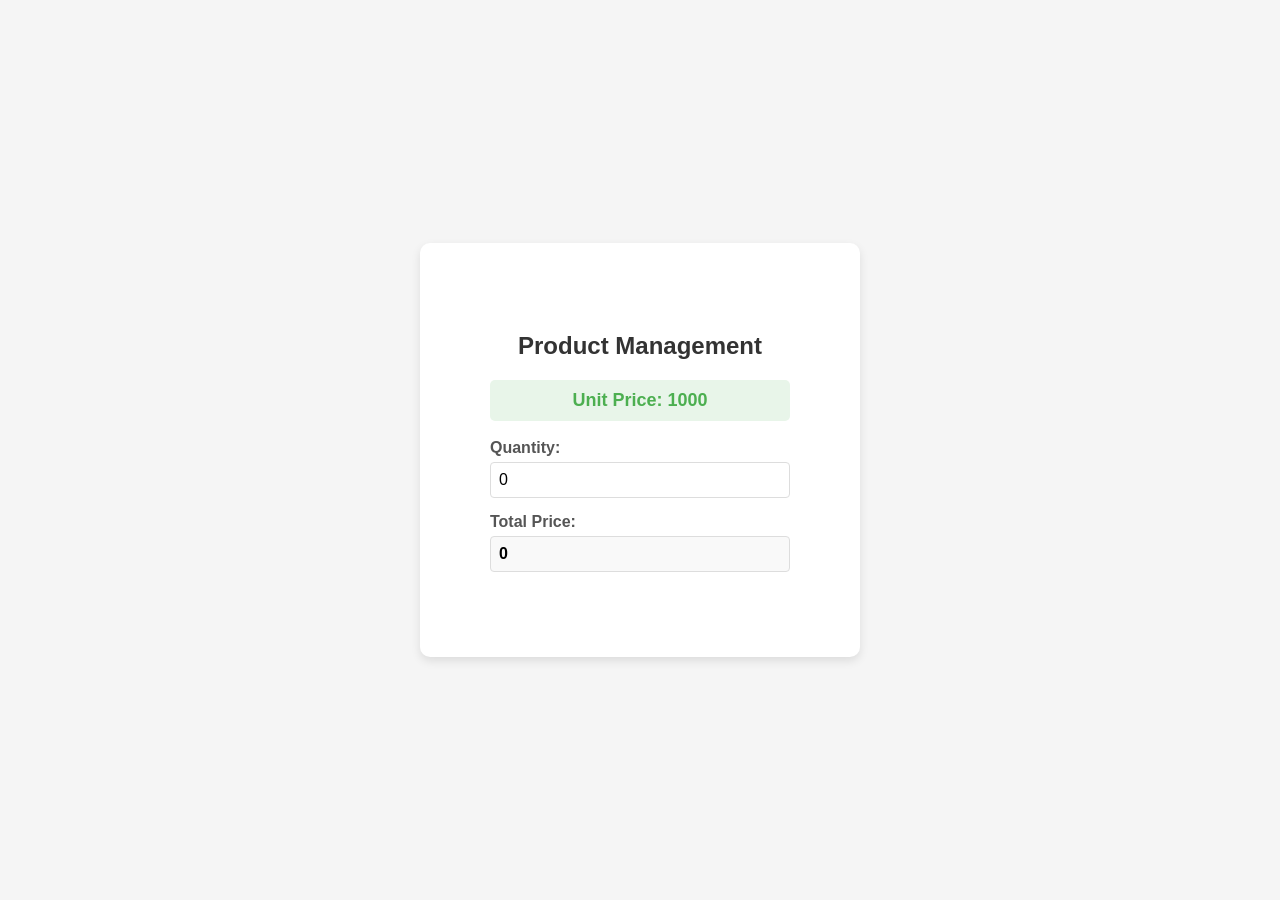
<file: Task 4/index.html>
<html lang="en">
<head>
    <meta charset="UTF-8">
    <title>Product Management</title>
    <link rel="stylesheet" href="style.css">
</head>
<body>
    <div class="container">
        <h2>Product Management</h2>
        
        <div class="product">
            <p class="unit-price">Unit Price: 1000</p>
            
            <div class="input-group">
                <label for="quantity">Quantity:</label>
                <input type="number" id="quantity" value="0" min="0">
            </div>
            
            <div class="input-group">
                <label for="total">Total Price:</label>
                <input type="text" id="total" value="0" readonly>
            </div>
        </div>
    </div>

    <script src="script.js"></script>
</body>
</html>
</file>
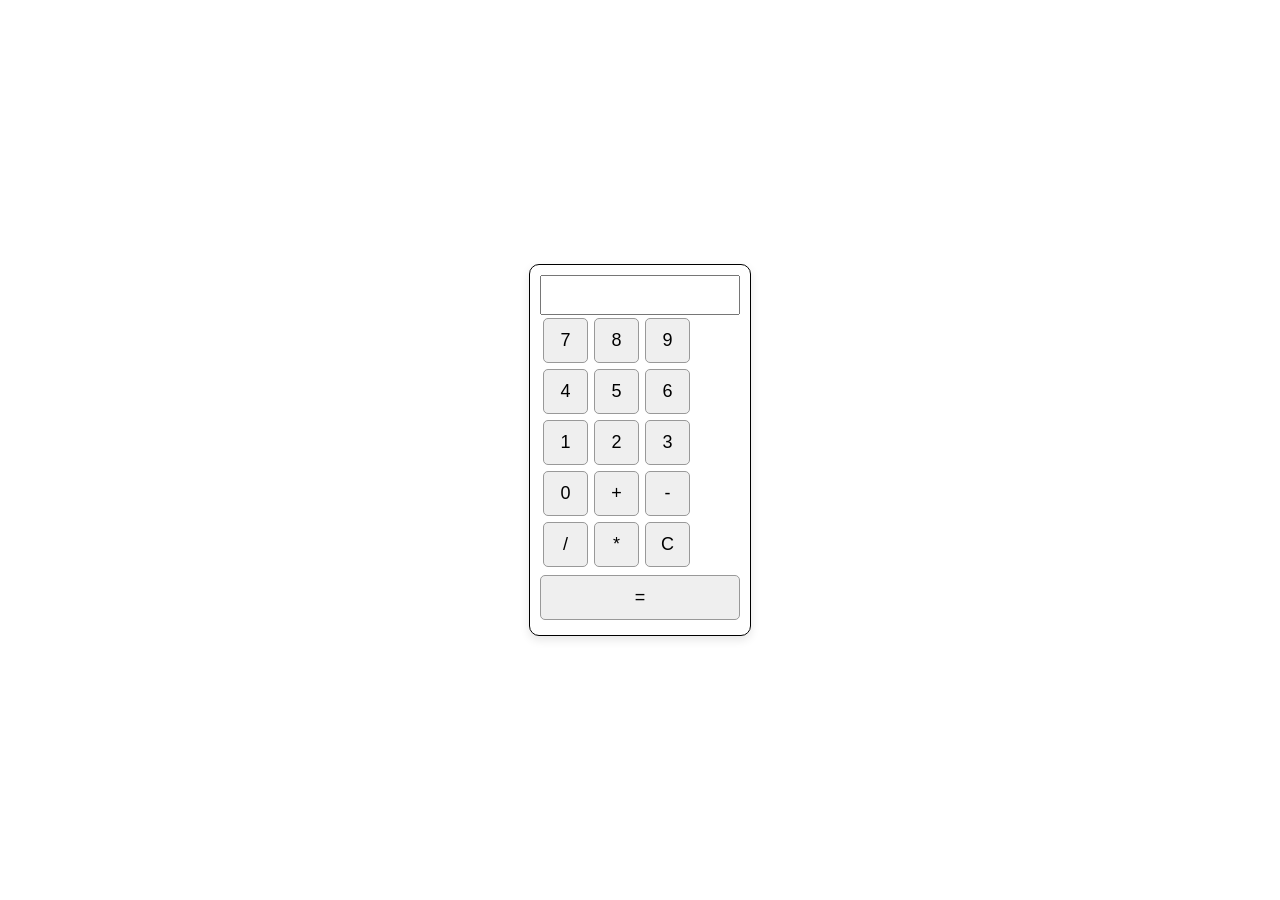
<file: Calculator/Body.html>
<html>
<head>
    <meta charset="UTF-8">
    <title>Calculator</title>

    <link rel="stylesheet" href="style.css">
</head>

<body>

<div id="app"></div>
<script src="script.js"></script>

</body>
</html>
</file>
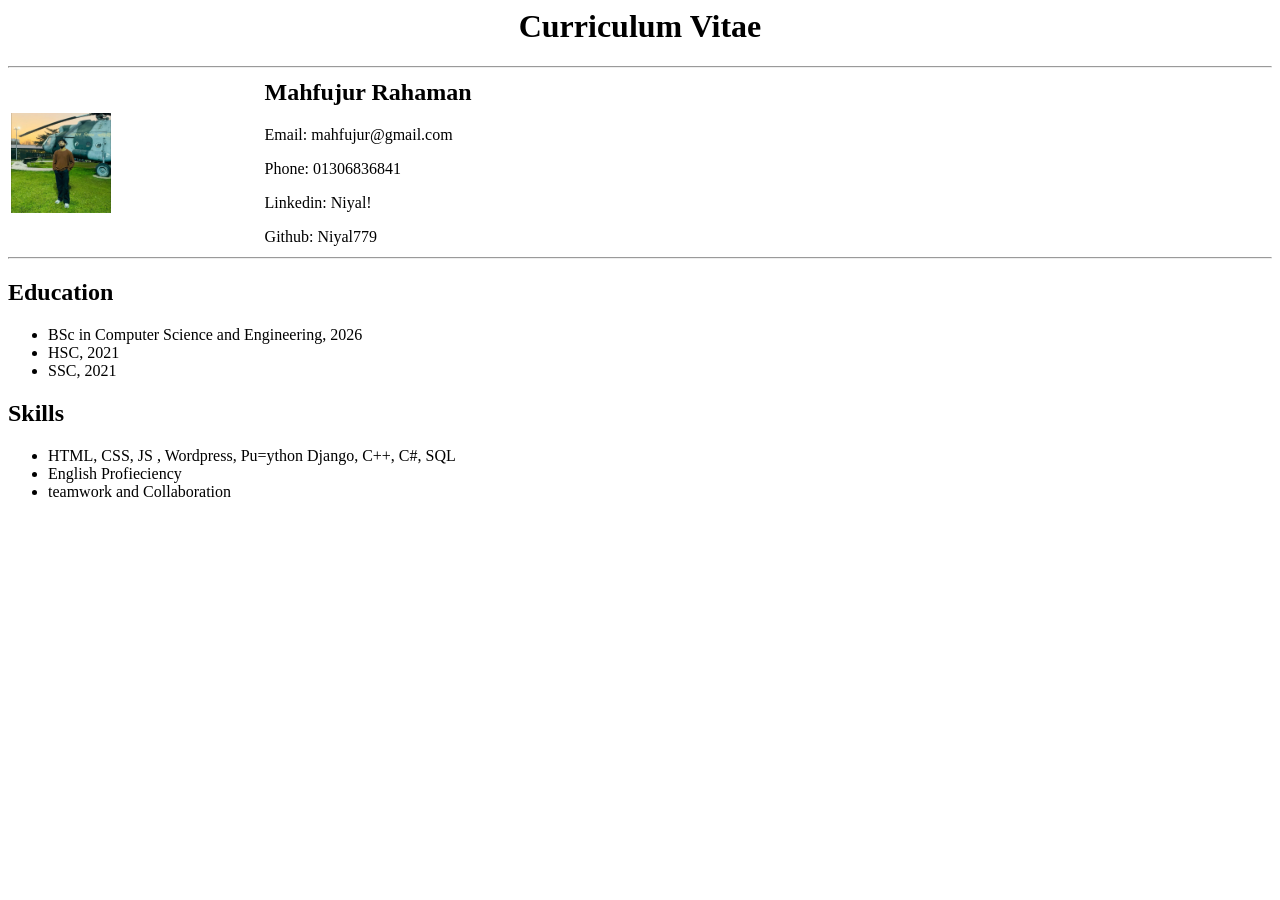
<file: Lab 1/mycv.html>
<html>
<head>
    <title>My Basic CV</title>
</head>
<body>
    <h1 align="center">Curriculum Vitae</h1>
    <hr>

    <table width="100%">
        <tr>
            <td width="20%">
                <img src="niyal.jpg" alt="Profile Photo" width="100" height="100">
            </td>
            <td width="80%">

                <h2>Mahfujur Rahaman</h2>
                <p>Email: mahfujur@gmail.com</p>
                <p>Phone: 01306836841</p>
                <p>Linkedin: Niyal!</p>
                <p>Github: Niyal779</p>

            </td>
        </tr>
    </table>

    <hr>

    <h2>Education</h2>
    <ul>
        <li>BSc in Computer Science and Engineering, 2026</li>
        <li>HSC, 2021</li>
        <li>SSC, 2021</li>
    </ul>

    <h2>Skills</h2>
    <ul>
        <li>HTML, CSS, JS , Wordpress, Pu=ython Django, C++, C#, SQL</li>
        <li>English Profieciency</li>
        <li>teamwork and Collaboration</li>
    </ul>

</body>
</html>
</file>
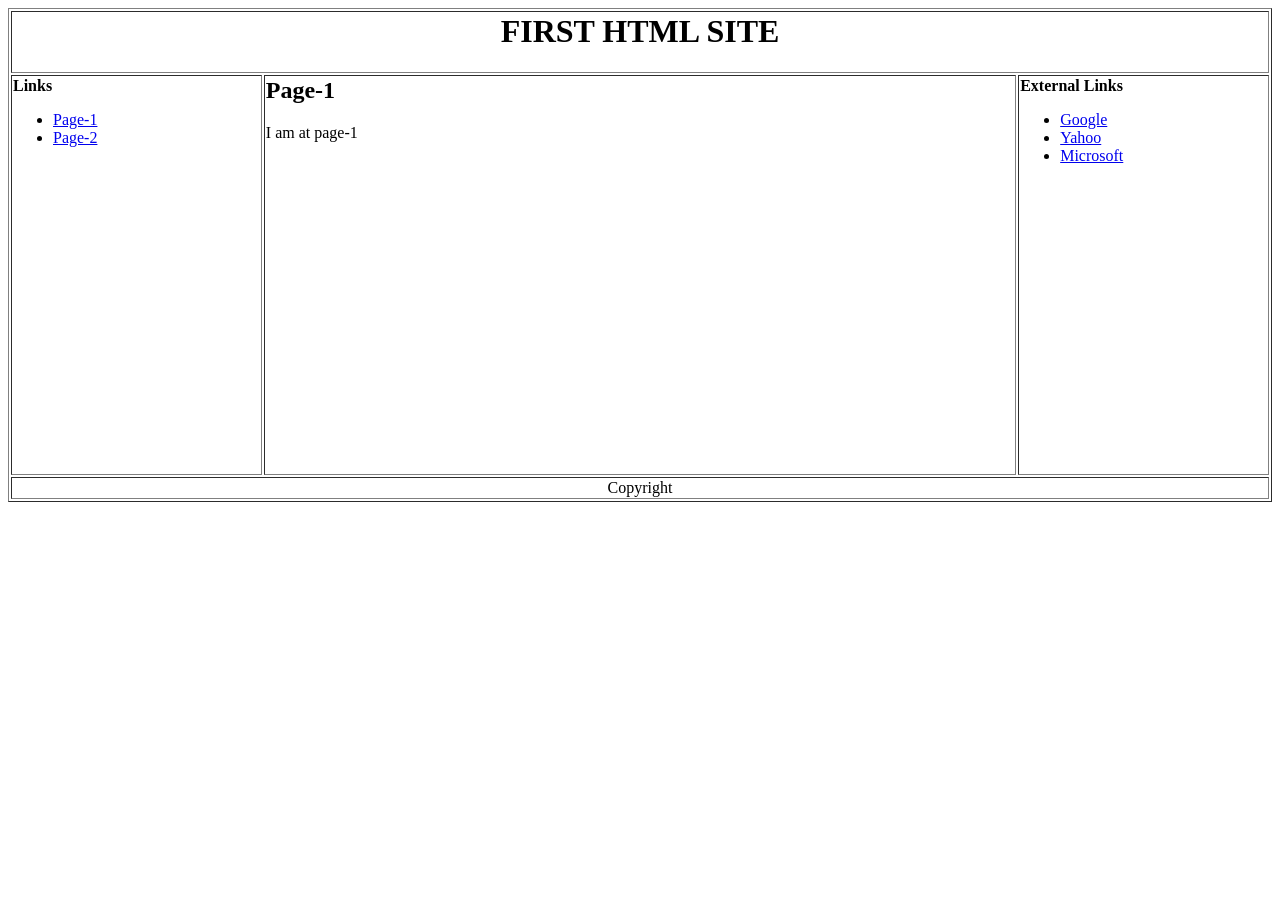
<file: Lab 1/page1.html>
<html>
<head>
    <title>First HTML Site</title>
</head>
<body>
    <table border="1" width="100%">
        <tr>
            <td colspan="3" align="center">
                <h1>FIRST HTML SITE</h1>
            </td>
        </tr>

        <tr height="400">
            <td width="20%" valign="top">
                <b>Links</b>
                <ul>
                    <li><a href="page1.html">Page-1</a></li>
                    <li><a href="page2.html">Page-2</a></li>
                </ul>
            </td>

            <td width="60%" valign="top">
                <h2>Page-1</h2>
                <p>I am at page-1</p>
            </td>

            <td width="20%" valign="top">
                <b>External Links</b>
                <ul>
                    <li><a href="http://www.google.com" target="_blank">Google</a></li>
                    <li><a href="http://www.yahoo.com" target="_blank">Yahoo</a></li>
                    <li><a href="http://www.microsoft.com" target="_blank">Microsoft</a></li>
                </ul>
            </td>
        </tr>

        <tr>
            <td colspan="3" align="center">
                Copyright
            </td>
        </tr>
    </table>
</body>
</html>
</file>
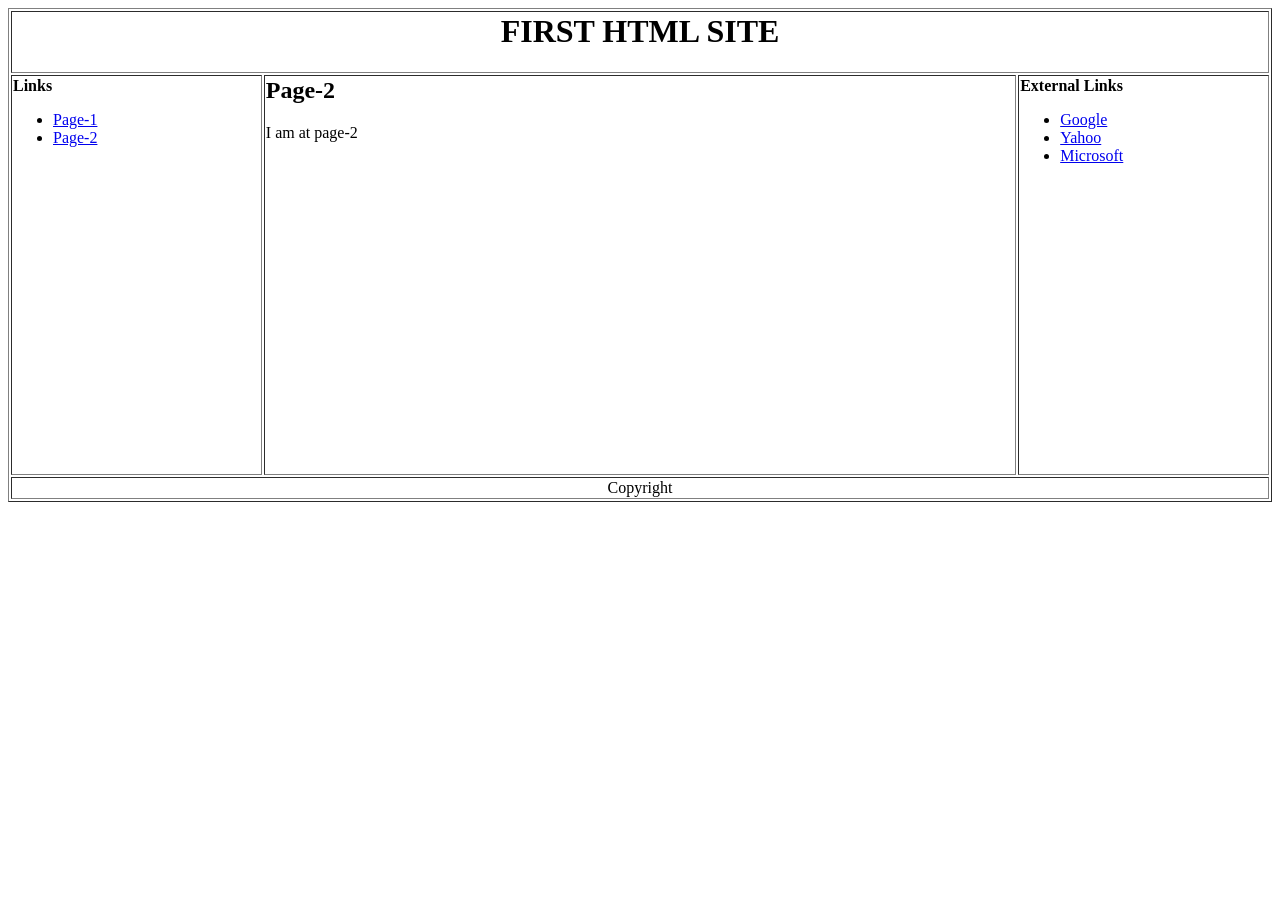
<file: Lab 1/page2.html>
<html>
<head>
    <title>First HTML Site</title>
</head>
<body>
    <table border="1" width="100%">
        <tr>
            <td colspan="3" align="center">
                <h1>FIRST HTML SITE</h1>
            </td>
        </tr>

        <tr height="400">
            <td width="20%" valign="top">
                <b>Links</b>
                <ul>
                    <li><a href="page1.html">Page-1</a></li>
                    <li><a href="page2.html">Page-2</a></li>
                </ul>
            </td>

            <td width="60%" valign="top">
                <h2>Page-2</h2>
                <p>I am at page-2</p>
            </td>

            <td width="20%" valign="top">
                <b>External Links</b>
                <ul>
                    <li><a href="http://www.google.com" target="_blank">Google</a></li>
                    <li><a href="http://www.yahoo.com" target="_blank">Yahoo</a></li>
                    <li><a href="http://www.microsoft.com" target="_blank">Microsoft</a></li>
                </ul>
            </td>
        </tr>

        <tr>
            <td colspan="3" align="center">
                Copyright
            </td>
        </tr>
    </table>
</body>
</html>
</file>
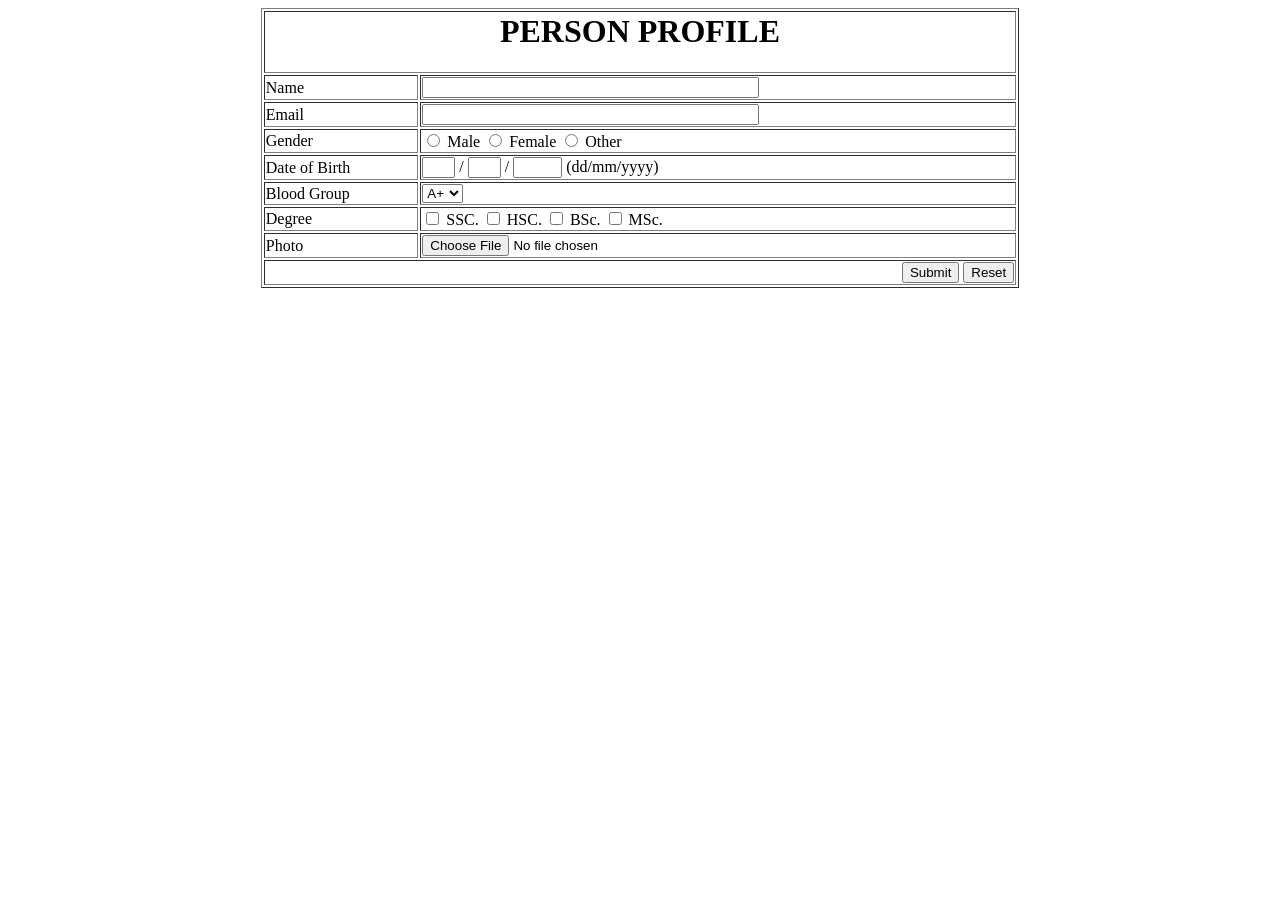
<file: Lab 2/form.html>
<html>
<head>
    <title>PERSON PROFILE</title>
</head>
<body>
    <form>
        <table border="1" width="60%" align="center">
            <tr>
                <td colspan="2" align="center">
                    <h1>PERSON PROFILE</h1>
                </td>
            </tr>
            
            <tr>
                <td>Name</td>
                <td><input type="text" name="name" size="40"></td>
            </tr>
            <tr>
                <td>Email</td>
                <td><input type="email" name="email" size="40"></td>
            </tr>
            <tr>
                <td>Gender</td>
                <td>
                    <input type="radio" id="male" name="gender" value="Male"> <label for="male">Male</label>
                    <input type="radio" id="female" name="gender" value="Female"> <label for="female">Female</label>
                    <input type="radio" id="other" name="gender" value="Other"> <label for="other">Other</label>
                </td>
            </tr>
            <tr>
                <td>Date of Birth</td>
                <td>
                    <input type="text" name="dob_dd" size="2" maxlength="2"> /
                    <input type="text" name="dob_mm" size="2" maxlength="2"> /
                    <input type="text" name="dob_yyyy" size="4" maxlength="4"> (dd/mm/yyyy)
                </td>
            </tr>
            <tr>
                <td>Blood Group</td>
                <td>
                    <select name="blood_group">
                        <option value="a_plus">A+</option>
                        <option value="b_plus">B+</option>
                        <option value="o_plus">O+</option>
                    </select>
                </td>
            </tr>
            <tr>
                <td>Degree</td>
                <td>
                    <input type="checkbox" name="degree_ssc"> SSC.
                    <input type="checkbox" name="degree_hsc"> HSC.
                    <input type="checkbox" name="degree_bsc"> BSc.
                    <input type="checkbox" name="degree_msc"> MSc.
                </td>
            </tr>
            <tr>
                <td>Photo</td>
                <td><input type="file" name="photo"></td>
            </tr>
            <tr>
                <td colspan="2" align="right">
                    <input type="submit" value="Submit">
                    <input type="reset" value="Reset">
                </td>
            </tr>
        </table>
    </form>
</body>
</html>
</file>
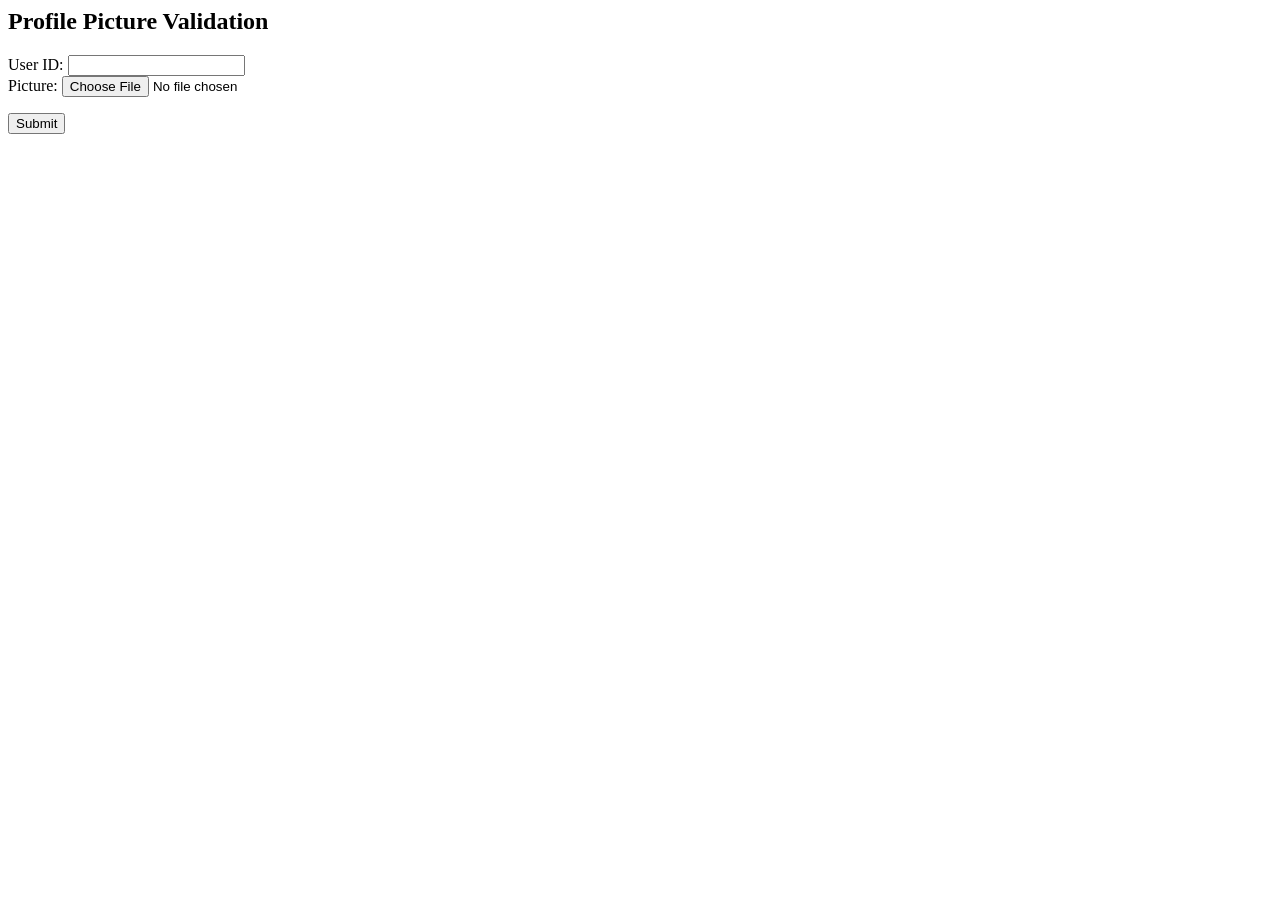
<file: Lab 3/Profile Picture.html>
<html>
<head><title>Profile Picture Validation</title></head>
<body>

<h2>Profile Picture Validation</h2>

<form onsubmit="return validate()">
    User ID: <input type="text" id="userid"><br>
    Picture: <input type="file" id="picture"><br>
    <p id="error"></p>
    <input type="submit" value="Submit">
</form>

<script>
function validate() {
    var userid = document.getElementById("userid").value.trim();
    var picture = document.getElementById("picture").value;
    var error = document.getElementById("error");
    var num = parseInt(userid);

    if (userid == "") {
        error.innerHTML = "User ID cannot be empty";
        return false;
    }
    else if (isNaN(num) || num <= 0) {
        error.innerHTML = "User ID must be a positive number";
        return false;
    }
    else if (picture == "") {
        error.innerHTML = "Please upload a picture";
        return false;
    }
    else {
        error.innerHTML = "";
        return true;
    }
}
</script>

</body>
</html>
</file>
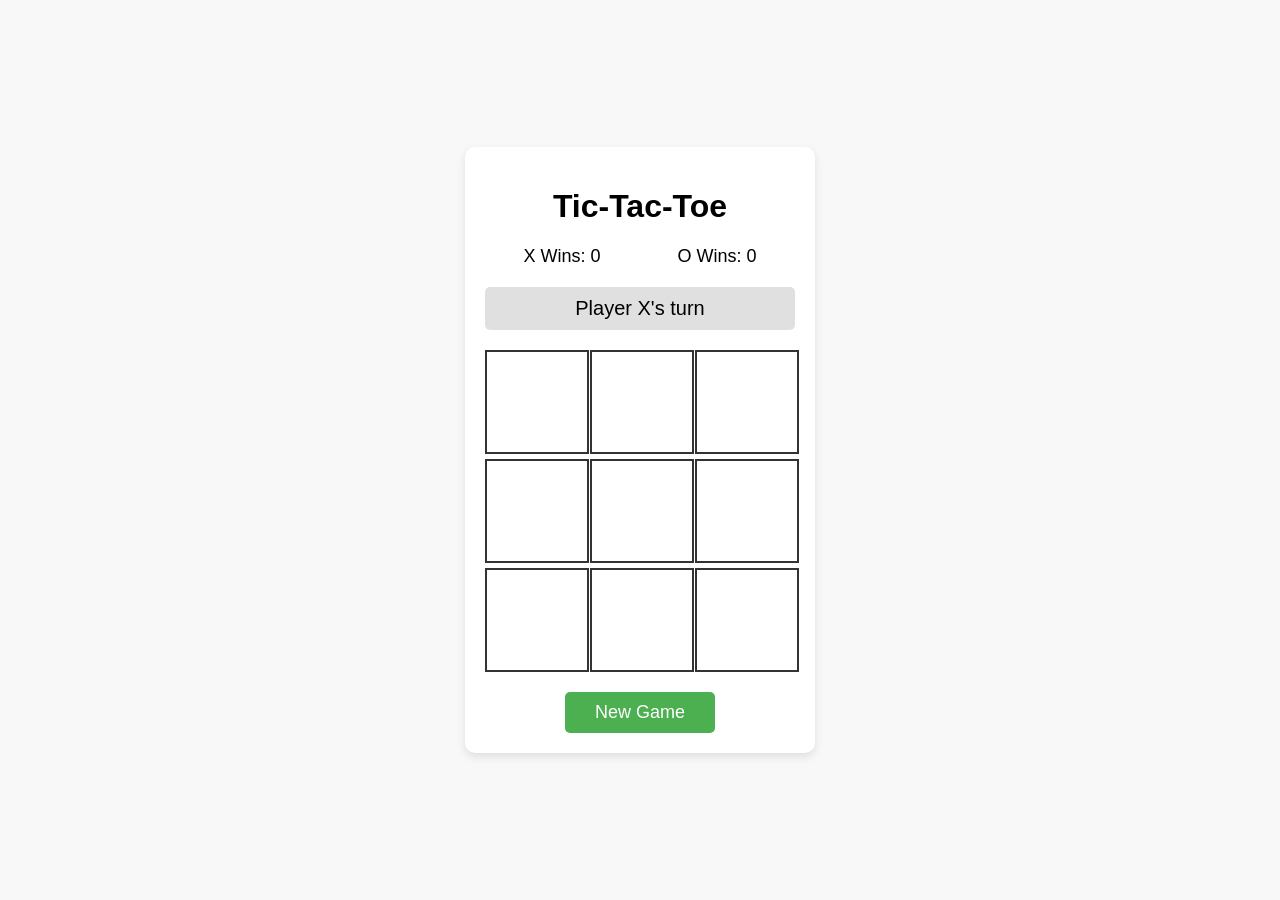
<file: Tic Tac Toe/Tic-Tac-Toe.html>
<!DOCTYPE html>
<html lang="en">
<head>
    <meta charset="UTF-8">
    <title>Tic-Tac-Toe Game</title>
    <link rel="stylesheet" href="Tic-Tac-Toe.css">
</head>
<body>
    <div class="container">
        <h1>Tic-Tac-Toe</h1>
        
        <div class="score">
            <div>X Wins: <span id="xScore">0</span></div>
            <div>O Wins: <span id="oScore">0</span></div>
        </div>

        <div class="status" id="status">Player X's turn</div>

        <div class="board" id="board">
            <!-- Cells will be added by JavaScript -->
        </div>

        <button class="reset-btn" id="resetBtn">New Game</button>
    </div>

    <script src="Tic-Tac-Toe.JS"></script>
</body>
</html>
</file>
<file: Task 4/style.css>
body {
    font-family: Arial, sans-serif;
    display: flex;
    justify-content: center;
    align-items: center;
    min-height: 100vh;
    margin: 0;
    background-color: #f5f5f5;
}

.container {
    background-color: white;
    padding: 70px;
    border-radius: 10px;
    box-shadow: 0 4px 10px rgba(0,0,0,0.1);
    width: 300px;
}

h2 {
    text-align: center;
    color: #333;
    margin-bottom: 20px;
}

.unit-price {
    font-size: 18px;
    font-weight: bold;
    color: #4CAF50;
    text-align: center;
    padding: 10px;
    background-color: #e8f5e9;
    border-radius: 5px;
}

.input-group {
    margin: 15px 0;
}

label {
    display: block;
    margin-bottom: 5px;
    font-weight: bold;
    color: #555;
}

input[type="number"], input[type="text"] {
    width: 100%;
    padding: 8px;
    font-size: 16px;
    border: 1px solid #ddd;
    border-radius: 4px;
    box-sizing: border-box;
}

input[type="number"]:focus {
    outline: none;
    border-color: #4CAF50;
}

input[readonly] {
    background-color: #f9f9f9;
    font-weight: bold;
}
</file>
<file: Calculator/style.css>
body {
    font-family: Arial, sans-serif;
    display: flex;
    justify-content: center;
    align-items: center;
    height: 100vh;
    margin: 0;
}

#app div {
    box-shadow: 0 4px 10px rgba(0,0,0,0.1);
    border-radius: 10px;
    padding: 15px;
}

input[type="text"] {
    border: 1px solid #ccc;
    border-radius: 5px;
    padding: 5px 10px;
    box-sizing: border-box;
    width: 100%;
    margin-bottom: 10px;
}

button {
    font-size: 18px;
    border: 1px solid #999;
    border-radius: 5px;
    cursor: pointer;
    margin: 5px 3px;
    padding: 8px 15px;
}

button:hover {
    background-color: #f0f0f0;
}

#app div button {
    margin: 5px 3px;
}
</file>
<file: Tic Tac Toe/Tic-Tac-Toe.css>
body {
    font-family: Arial, sans-serif;
    display: flex;
    justify-content: center;
    align-items: center;
    min-height: 100vh;
    margin: 0;
    background-color: #f8f8f8;
}

.container {
    text-align: center;
    background-color: rgb(255, 255, 255);
    padding: 20px;
    border-radius: 10px;
    box-shadow: 0 4px 10px rgba(0,0,0,0.1);
}

.score {
    display: flex;
    justify-content: space-around;
    margin: 20px 0;
    font-size: 18px;
}

.status {
    font-size: 20px;
    margin: 15px 0;
    padding: 10px;
    background-color: #e0e0e0;
    border-radius: 5px;
}

.board {
    display: grid;
    grid-template-columns: repeat(3, 100px);
    grid-gap: 5px;
    margin: 20px 0;
    justify-content: center;
}

.cell {
    width: 100px;
    height: 100px;
    border: 2px solid #333;
    display: flex;
    align-items: center;
    justify-content: center;
    font-size: 40px;
    font-weight: bold;
    cursor: pointer;
    transition: all 0.3s ease;
    background-color: #fff;
}

.cell:hover {
    background-color: #f0f0f0;
    transform: scale(1.05);
}

.cell.x-mark {
    color: #ff6666;
}

.cell.o-mark {
    color: #4CAF50;
}

.cell.win {
    background-color: #90EE90;
    animation: pulse 0.5s ease;
}

@keyframes pulse {
    0% { transform: scale(1); }
    50% { transform: scale(1.1); }
    100% { transform: scale(1); }
}

.reset-btn {
    padding: 10px 30px;
    font-size: 18px;
    background-color: #4CAF50;
    color: white;
    border: none;
    border-radius: 5px;
    cursor: pointer;
    transition: background-color 0.3s;
}

.reset-btn:hover {
    background-color: #45a049;
}
</file>
